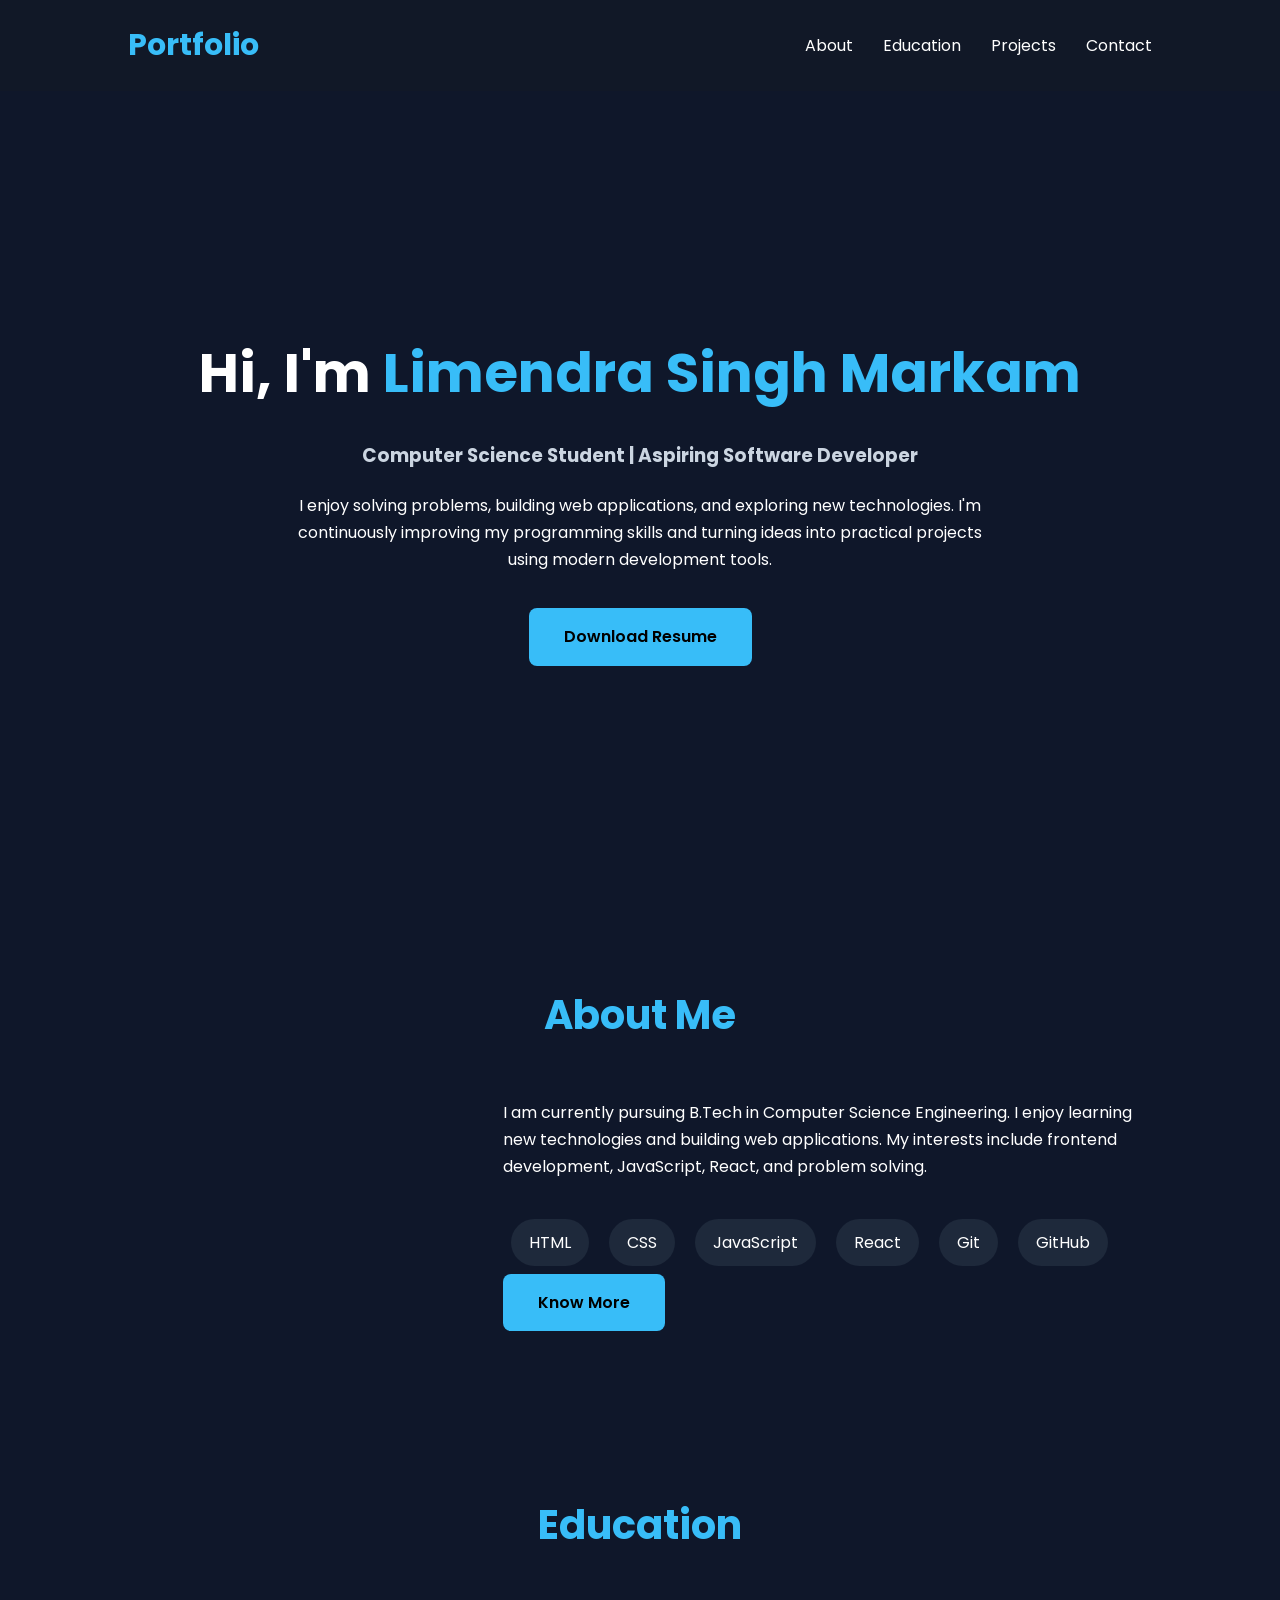
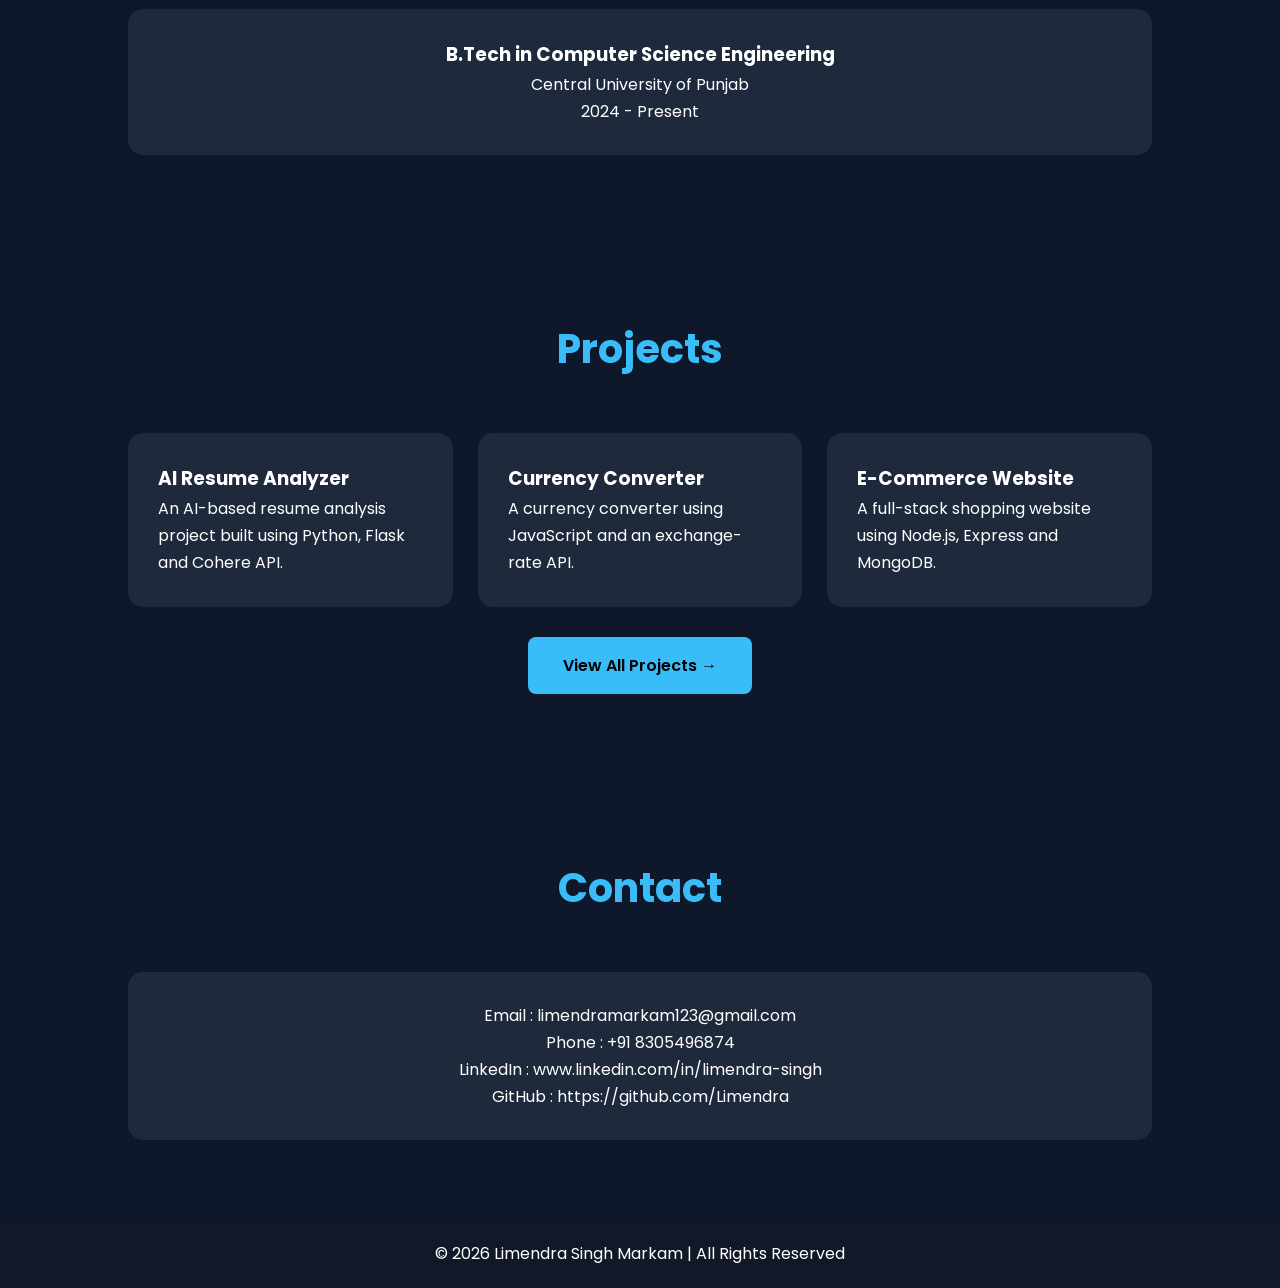
<file: index.html>
<!DOCTYPE html>
<html lang="en">
<head>
    <meta charset="UTF-8">
    <meta name="viewport" content="width=device-width, initial-scale=1.0">
    <title>Limendra Singh Markam | Portfolio</title>

    <link rel="stylesheet" href="style.css">

    <link rel="preconnect" href="https://fonts.googleapis.com">
    <link rel="preconnect" href="https://fonts.gstatic.com" crossorigin>
    <link href="https://fonts.googleapis.com/css2?family=Poppins:wght@300;400;500;600;700&display=swap" rel="stylesheet">
</head>

<body>

    <!-- Navbar -->

    <header>
        <nav class="navbar">
            <h2 class="logo"><a href="index.html">Portfolio</a></h2>

            <ul class="nav-links">
                <li><a href="about.html">About</a></li>
                <li><a href="education.html">Education</a></li>
                <li><a href="projects.html">Projects</a></li>
                <li><a href="contact.html">Contact</a></li>
            </ul>
        </nav>
    </header>

    <!-- Hero -->

    <section class="hero">

        <div class="hero-text">
            <h1>Hi, I'm <span>Limendra Singh Markam</span></h1>

            <h3>Computer Science Student | Aspiring Software Developer</h3>

            <p>
                

I enjoy solving problems, building web applications, and exploring new technologies. I'm continuously improving my programming skills and turning ideas into practical projects using modern development tools.
            </p>

            
<a href="https://drive.google.com/uc?export=download&id=1y_uPXjyFBEd6R1rvrk5X_C9hC8ea55EF"
   class="btn"
   target="_blank"
   rel="noopener noreferrer">
    Download Resume
</a>


        </div>

    </section>

    <!-- About -->

    <section id="about">

        <h2 class="section-title">About Me</h2>

        <div class="about-container">

            <div class="about-image">
                <!-- Add your profile image here later -->
            </div>

            <div class="about-content">

                <p>
                    I am currently pursuing B.Tech in Computer Science Engineering.
                    I enjoy learning new technologies and building web applications.
                    My interests include frontend development, JavaScript, React,
                    and problem solving.
                </p>

                <div class="skills">
                    <span>HTML</span>
                    <span>CSS</span>
                    <span>JavaScript</span>
                    <span>React</span>
                    <span>Git</span>
                    <span>GitHub</span>
                </div>

                <a href="about.html" class="btn">Know More</a>

            </div>

        </div>

    </section>

    <!-- Education -->

    <section id="education">

        <h2 class="section-title">Education</h2>

        <div class="card">

            <h3>B.Tech in Computer Science Engineering</h3>

            <p>Central University of Punjab</p>

            <p>2024 - Present</p>

        </div>

       
    </section>

    <!-- Featured Projects -->

    <section id="projects">

        <h2 class="section-title">Projects</h2>

        <div class="project-container">

            <div class="project-card">

                <h3>AI Resume Analyzer</h3>

                <p>
                    An AI-based resume analysis project built using Python,
                    Flask and Cohere API.
                </p>

            </div>

            <div class="project-card">

                <h3>Currency Converter</h3>

                <p>
                    A currency converter using JavaScript and an exchange-rate API.
                </p>

            </div>

            <div class="project-card">

                <h3>E-Commerce Website</h3>

                <p>
                    A full-stack shopping website using Node.js, Express and MongoDB.
                </p>

            </div>

        </div>

        <div class="projects-more">
            <a href="projects.html" class="btn">View All Projects →</a>
        </div>

    </section>

    <!-- Contact -->

    <section id="contact">

        <h2 class="section-title">Contact</h2>

        <div class="contact-box">

            <p>Email : limendramarkam123@gmail.com</p>

            <p>Phone : +91 8305496874</p>

            <p>LinkedIn : www.linkedin.com/in/limendra-singh</p>

            <p>GitHub : https://github.com/Limendra</p>

        </div>

    </section>

    <!-- Footer -->

    <footer>
        <p>© 2026 Limendra Singh Markam | All Rights Reserved</p>
    </footer>

</body>
</html>
</file>
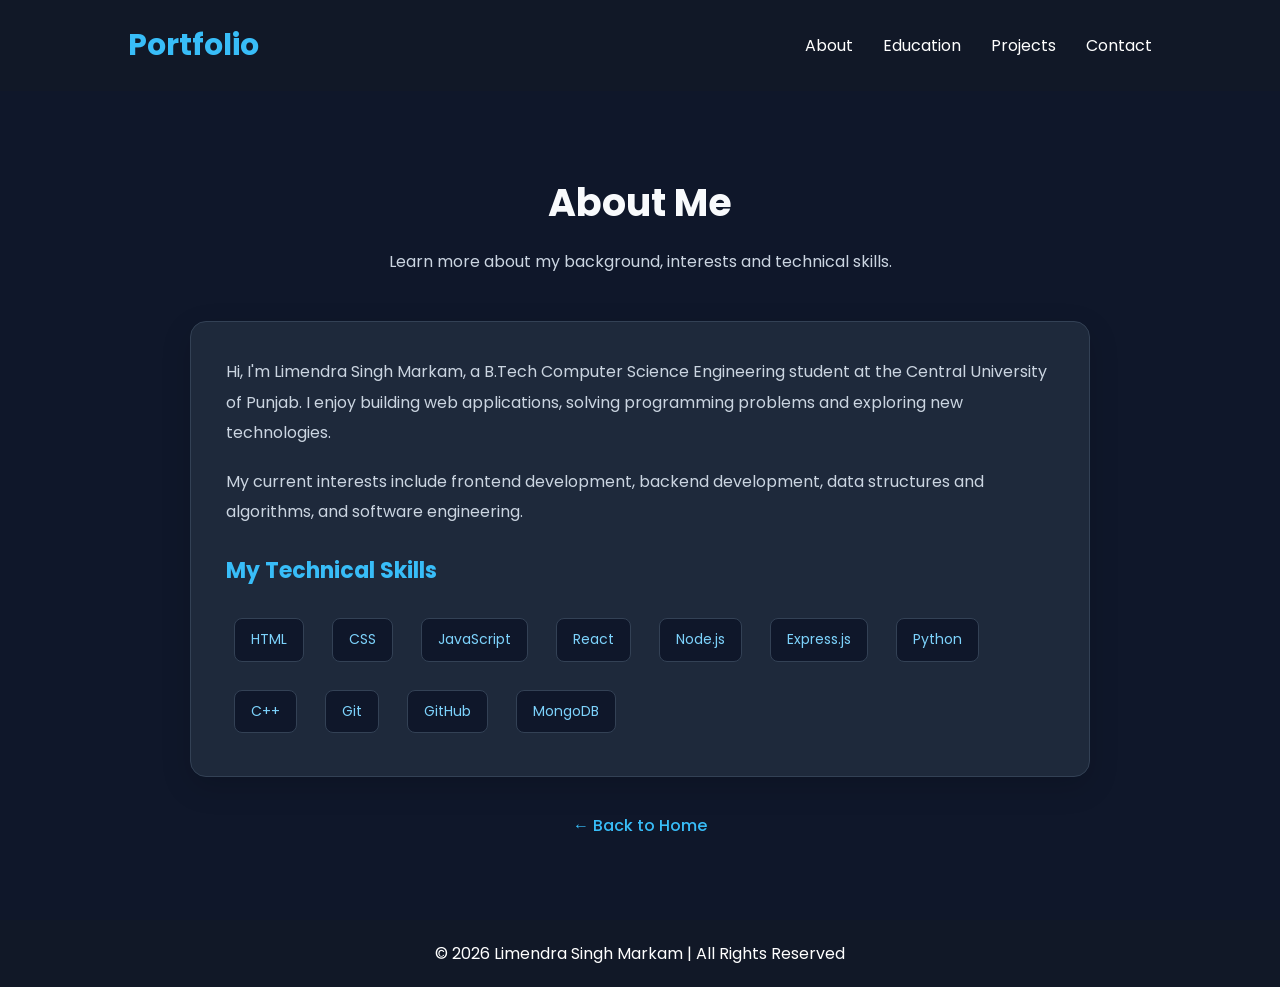
<file: about.html>
<!DOCTYPE html>
<html lang="en">
<head>
    <meta charset="UTF-8">
    <meta name="viewport" content="width=device-width, initial-scale=1.0">
    <title>About Me | Limendra Singh Markam</title>

    <link rel="stylesheet" href="style.css">

    <link rel="preconnect" href="https://fonts.googleapis.com">
    <link rel="preconnect" href="https://fonts.gstatic.com" crossorigin>
    <link href="https://fonts.googleapis.com/css2?family=Poppins:wght@300;400;500;600;700&display=swap" rel="stylesheet">
</head>

<body class="about-page">

    <!-- Navbar -->
    <header>
        <nav class="navbar">
            <h2 class="logo"><a href="index.html">Portfolio</a></h2>

            <ul class="nav-links">
                <li><a href="about.html">About</a></li>
                <li><a href="education.html">Education</a></li>
                <li><a href="projects.html">Projects</a></li>
                <li><a href="contact.html">Contact</a></li>
            </ul>
        </nav>
    </header>

    <!-- About Page -->
    <section class="subpage-section">

        <div class="subpage-heading">
            <h1>About Me</h1>
            <p>Learn more about my background, interests and technical skills.</p>
        </div>

        <div class="about-page-content">

            <p>
                Hi, I'm Limendra Singh Markam, a B.Tech Computer Science
                Engineering student at the Central University of Punjab.
                I enjoy building web applications, solving programming
                problems and exploring new technologies.
            </p>

            <p>
                My current interests include frontend development,
                backend development, data structures and algorithms,
                and software engineering.
            </p>

            <h3>My Technical Skills</h3>

            <div class="skills">
                <span>HTML</span>
                <span>CSS</span>
                <span>JavaScript</span>
                <span>React</span>
                <span>Node.js</span>
                <span>Express.js</span>
                <span>Python</span>
                <span>C++</span>
                <span>Git</span>
                <span>GitHub</span>
                <span>MongoDB</span>
            </div>

        </div>

        <a href="index.html" class="subpage-back">← Back to Home</a>

    </section>

    <!-- Footer -->
    <footer>
        <p>© 2026 Limendra Singh Markam | All Rights Reserved</p>
    </footer>

</body>
</html>
</file>
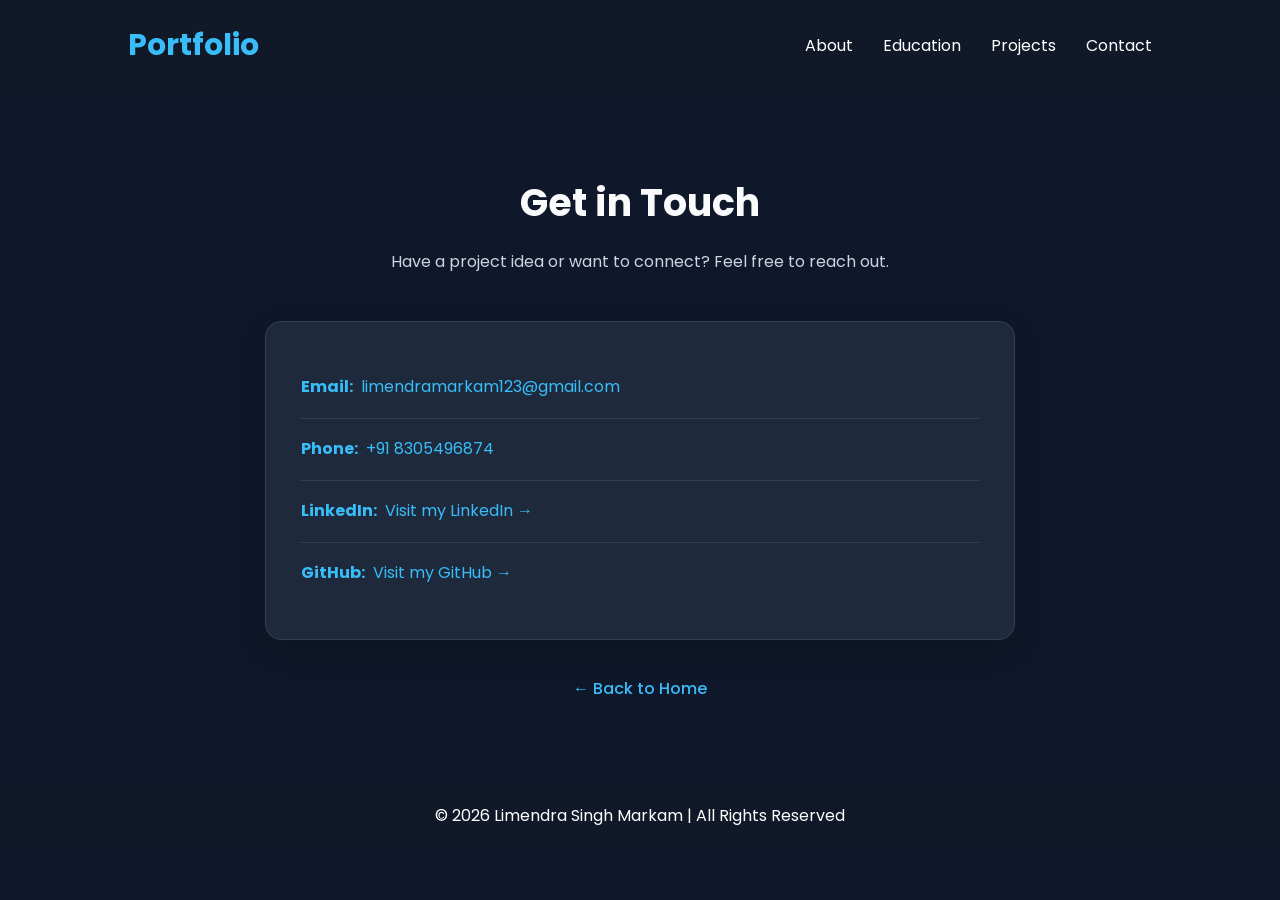
<file: contact.html>
<!DOCTYPE html>
<html lang="en">
<head>
    <meta charset="UTF-8">
    <meta name="viewport" content="width=device-width, initial-scale=1.0">
    <title>Contact | Limendra Singh Markam</title>

    <link rel="stylesheet" href="style.css">

    <link rel="preconnect" href="https://fonts.googleapis.com">
    <link rel="preconnect" href="https://fonts.gstatic.com" crossorigin>
    <link href="https://fonts.googleapis.com/css2?family=Poppins:wght@300;400;500;600;700&display=swap" rel="stylesheet">
</head>

<body class="contact-page">

    <!-- Navbar -->
    <header>
        <nav class="navbar">
            <h2 class="logo"><a href="index.html">Portfolio</a></h2>

            <ul class="nav-links">
                <li><a href="about.html">About</a></li>
                <li><a href="education.html">Education</a></li>
                <li><a href="projects.html">Projects</a></li>
                <li><a href="contact.html">Contact</a></li>
            </ul>
        </nav>
    </header>

    <!-- Contact Page -->
    <section class="subpage-section">

        <div class="subpage-heading">
            <h1>Get in Touch</h1>
            <p>Have a project idea or want to connect? Feel free to reach out.</p>
        </div>

        <div class="contact-box">

            <p>
                <strong>Email:</strong>
                <a href="mailto:limendramarkam123@gmail.com">
                    limendramarkam123@gmail.com
                </a>
            </p>

            <p>
                <strong>Phone:</strong>
                <a href="tel:+918305496874">+91 8305496874</a>
            </p>

            <p>
                <strong>LinkedIn:</strong>
                <a href="https://www.linkedin.com/in/limendra-singh/"
                   target="_blank" rel="noopener noreferrer">
                    Visit my LinkedIn →
                </a>
            </p>

            <p>
                <strong>GitHub:</strong>
                <a href="https://github.com/Limendra"
                   target="_blank" rel="noopener noreferrer">
                    Visit my GitHub →
                </a>
            </p>

        </div>

        <a href="index.html" class="subpage-back">← Back to Home</a>

    </section>

    <!-- Footer -->
    <footer>
        <p>© 2026 Limendra Singh Markam | All Rights Reserved</p>
    </footer>

</body>
</html>
</file>
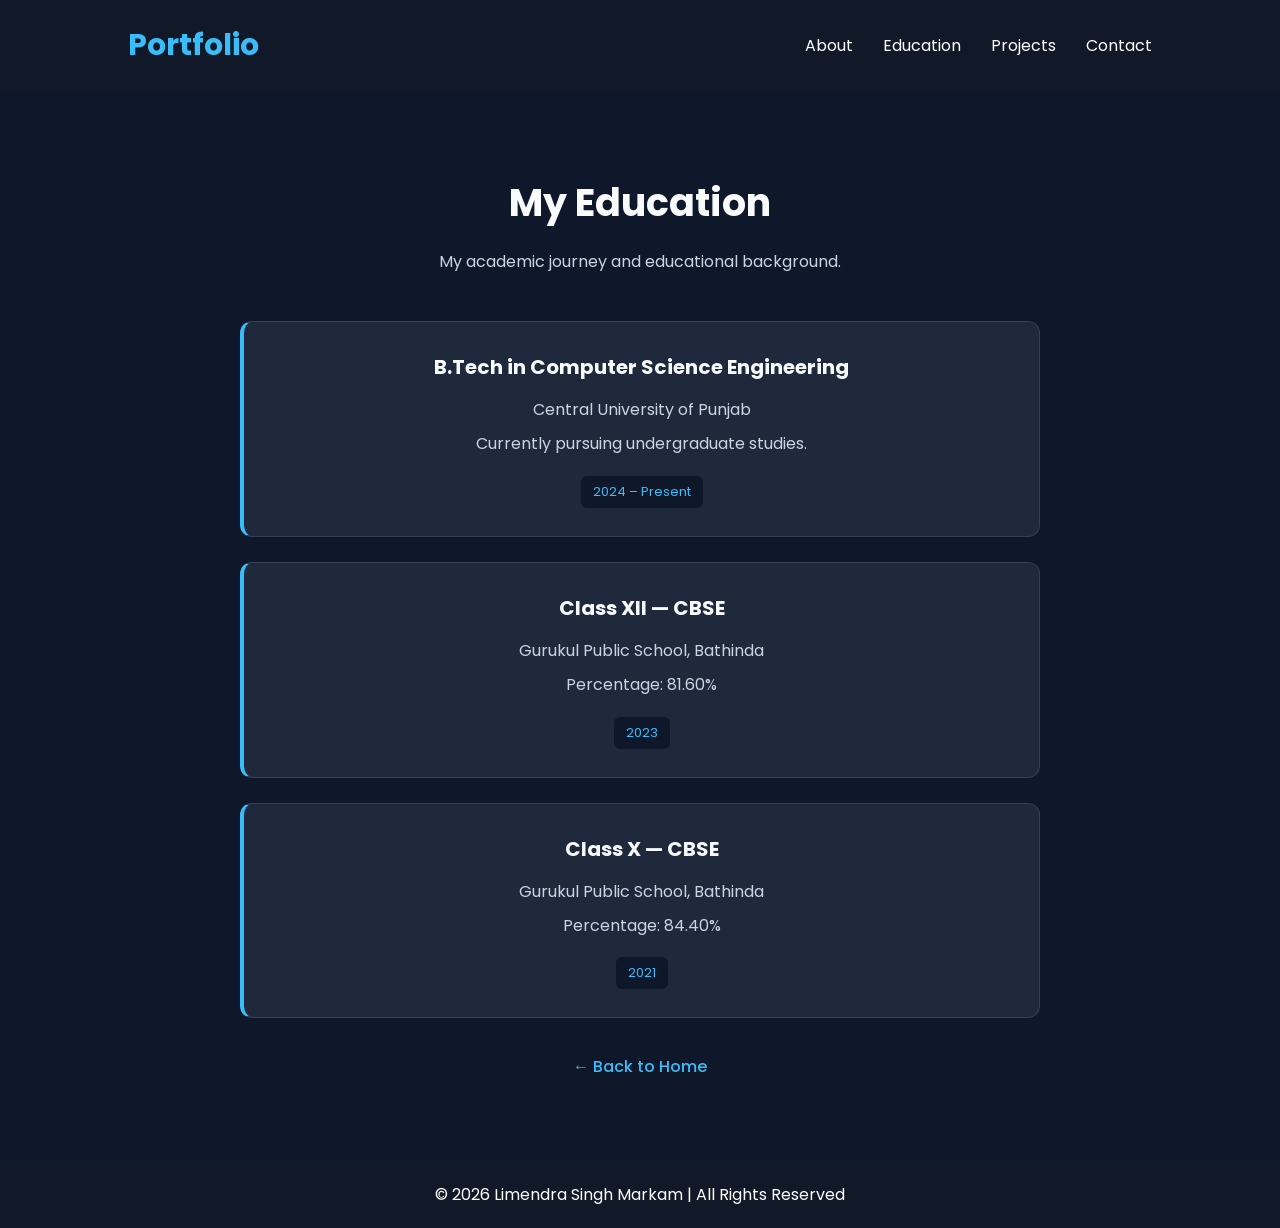
<file: education.html>
<!DOCTYPE html>
<html lang="en">
<head>
    <meta charset="UTF-8">
    <meta name="viewport" content="width=device-width, initial-scale=1.0">
    <title>Education | Limendra Singh Markam</title>

    <link rel="stylesheet" href="style.css">

    <link rel="preconnect" href="https://fonts.googleapis.com">
    <link rel="preconnect" href="https://fonts.gstatic.com" crossorigin>
    <link href="https://fonts.googleapis.com/css2?family=Poppins:wght@300;400;500;600;700&display=swap" rel="stylesheet">
</head>

<body class="education-page">

    <!-- Navbar -->
    <header>
        <nav class="navbar">
            <h2 class="logo"><a href="index.html">Portfolio</a></h2>

            <ul class="nav-links">
                <li><a href="about.html">About</a></li>
                <li><a href="education.html">Education</a></li>
                <li><a href="projects.html">Projects</a></li>
                <li><a href="contact.html">Contact</a></li>
            </ul>
        </nav>
    </header>

    <!-- Education Page -->
    <section class="subpage-section">

        <div class="subpage-heading">
            <h1>My Education</h1>
            <p>My academic journey and educational background.</p>
        </div>

        <div class="education-list">

            <div class="card">
                <h3>B.Tech in Computer Science Engineering</h3>
                <p>Central University of Punjab</p>
                <p>Currently pursuing undergraduate studies.</p>
                <span class="education-year">2024 – Present</span>
            </div>

            <div class="card">
                <h3>Class XII — CBSE</h3>
                <p>Gurukul Public School, Bathinda</p>
                <p>Percentage: 81.60%</p>
                <span class="education-year">2023</span>
            </div>

            <div class="card">
                <h3>Class X — CBSE</h3>
                <p>Gurukul Public School, Bathinda</p>
                <p>Percentage: 84.40%</p>
                <span class="education-year">2021</span>
            </div>

        </div>

        <a href="index.html" class="subpage-back">← Back to Home</a>

    </section>

    <!-- Footer -->
    <footer>
        <p>© 2026 Limendra Singh Markam | All Rights Reserved</p>
    </footer>

</body>
</html>
</file>
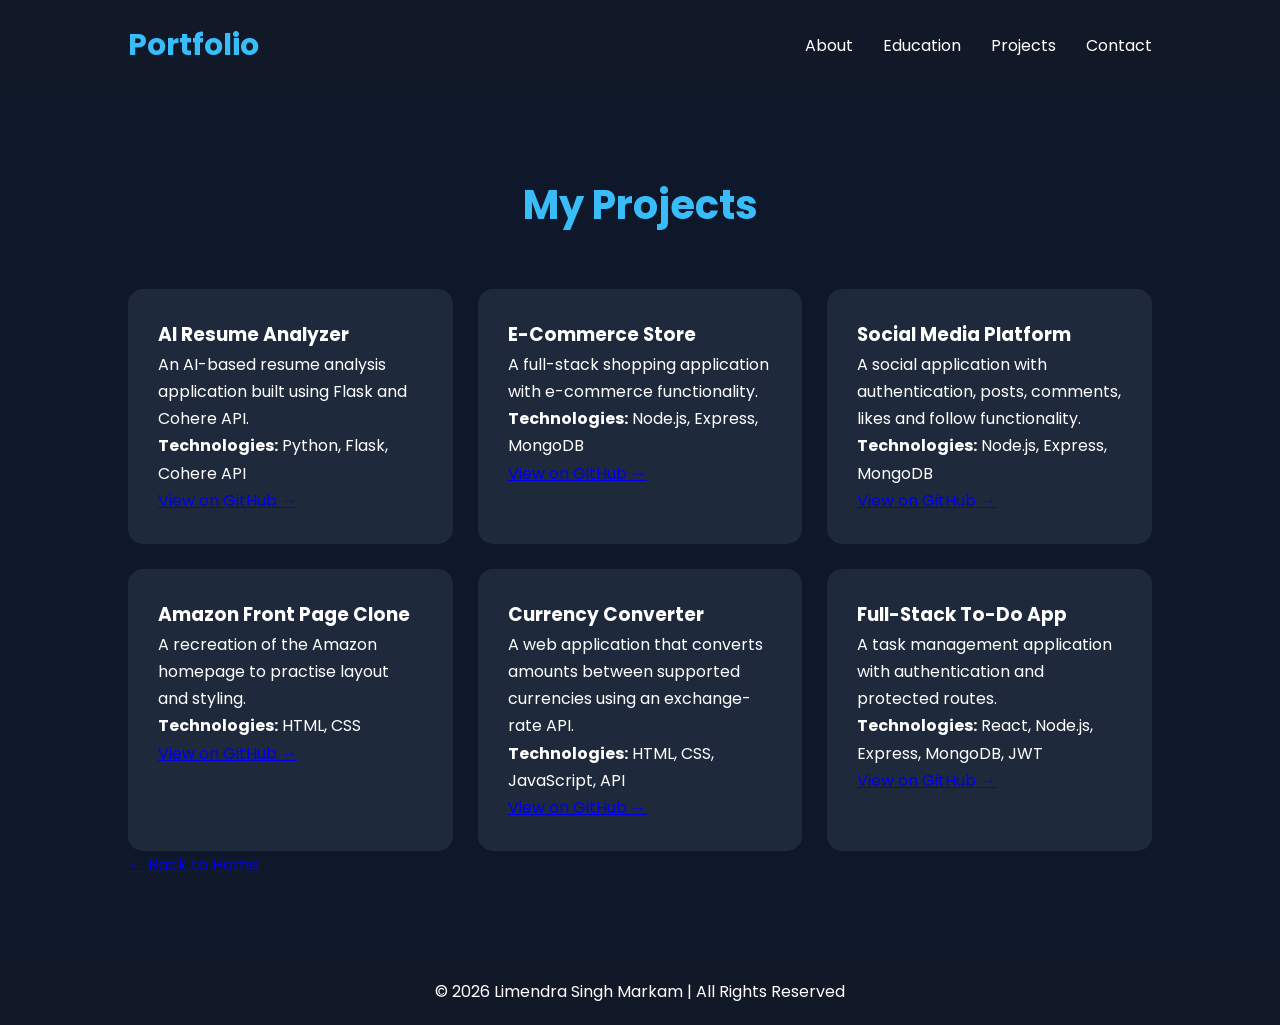
<file: projects.html>
<!DOCTYPE html>
<html lang="en">
<head>
    <meta charset="UTF-8">
    <meta name="viewport" content="width=device-width, initial-scale=1.0">
    <title>Projects | Limendra Singh Markam</title>
    <link rel="stylesheet" href="style.css">

    <link rel="preconnect" href="https://fonts.googleapis.com">
    <link rel="preconnect" href="https://fonts.gstatic.com" crossorigin>
    <link href="https://fonts.googleapis.com/css2?family=Poppins:wght@300;400;500;600;700&display=swap" rel="stylesheet">
</head>

<body>

    <header>
        <nav class="navbar">
            <h2 class="logo"><a href="index.html">Portfolio</a></h2>

            <ul class="nav-links">
                <li><a href="about.html">About</a></li>
                <li><a href="education.html">Education</a></li>
                <li><a href="projects.html">Projects</a></li>
                <li><a href="contact.html">Contact</a></li>
            </ul>
        </nav>
    </header>

    <section id="projects">

        <h2 class="section-title">My Projects</h2>

        <div class="project-container">

            <div class="project-card">
                <h3>AI Resume Analyzer</h3>
                <p>An AI-based resume analysis application built using Flask and Cohere API.</p>
                <p><strong>Technologies:</strong> Python, Flask, Cohere API</p>
                <a href="https://github.com/Limendra/resume-analyser" target="_blank" rel="noopener noreferrer">View on GitHub →</a>
            </div>

            <div class="project-card">
                <h3>E-Commerce Store</h3>
                <p>A full-stack shopping application with e-commerce functionality.</p>
                <p><strong>Technologies:</strong> Node.js, Express, MongoDB</p>
                <a href="https://github.com/Limendra/CodeAlpha_Ecommerce_Store" target="_blank" rel="noopener noreferrer">View on GitHub →</a>
            </div>

            <div class="project-card">
                <h3>Social Media Platform</h3>
                <p>A social application with authentication, posts, comments, likes and follow functionality.</p>
                <p><strong>Technologies:</strong> Node.js, Express, MongoDB</p>
                <a href="https://github.com/Limendra/CodeAlpha_SocialMediaPlatform" target="_blank" rel="noopener noreferrer">View on GitHub →</a>
            </div>

            <div class="project-card">
                <h3>Amazon Front Page Clone</h3>
                <p>A recreation of the Amazon homepage to practise layout and styling.</p>
                <p><strong>Technologies:</strong> HTML, CSS</p>
                <a href="https://github.com/Limendra/Amazon-front-page" target="_blank" rel="noopener noreferrer">View on GitHub →</a>
            </div>

            <div class="project-card">
                <h3>Currency Converter</h3>
                <p>A web application that converts amounts between supported currencies using an exchange-rate API.</p>
                <p><strong>Technologies:</strong> HTML, CSS, JavaScript, API</p>
                <a href="https://github.com/Limendra/Currency-Converter" target="_blank" rel="noopener noreferrer">View on GitHub →</a>
            </div>

            <div class="project-card">
                <h3>Full-Stack To-Do App</h3>
                <p>A task management application with authentication and protected routes.</p>
                <p><strong>Technologies:</strong> React, Node.js, Express, MongoDB, JWT</p>
                <a href="https://github.com/Limendra/fullstack-todo-app" target="_blank" rel="noopener noreferrer">View on GitHub →</a>
            </div>

        </div>

        <p><a href="index.html">← Back to Home</a></p>

    </section>

    <footer>
        <p>© 2026 Limendra Singh Markam | All Rights Reserved</p>
    </footer>

</body>
</html>
</file>
<file: style.css>
*{
    margin:0;
    padding:0;
    box-sizing:border-box;
    font-family:'Poppins',sans-serif;
}

html{
    scroll-behavior:smooth;
}

body{
    background:#0f172a;
    color:#fff;
    line-height:1.7;
}

section{
    padding:80px 10%;
}

.section-title{
    text-align:center;
    font-size:40px;
    margin-bottom:50px;
    color:#38bdf8;
}

.navbar{
    display:flex;
    justify-content:space-between;
    align-items:center;
    padding:20px 10%;
    background:#111827;
    position:sticky;
    top:0;
}

.logo{
    color:#38bdf8;
    font-size:30px;
}

.nav-links{
    display:flex;
    list-style:none;
    gap:30px;
}

.nav-links a{
    color:white;
    text-decoration:none;
    transition:.3s;
}

.nav-links a:hover{
    color:#38bdf8;
}

.hero{
    display:flex;
    justify-content:center;
    align-items:center;
    min-height:90vh;
    text-align:center;
}

.hero h1{
    font-size:55px;
    margin-bottom:20px;
}

.hero span{
    color:#38bdf8;
}

.hero h3{
    color:#cbd5e1;
    margin-bottom:20px;
}

.hero p{
    max-width:700px;
    margin:auto;
    margin-bottom:35px;
}

.btn{
    display:inline-block;
    padding:15px 35px;
    background:#38bdf8;
    color:#000;
    text-decoration:none;
    border-radius:8px;
    font-weight:600;
    transition:.3s;
}

.btn:hover{
    transform:translateY(-4px);
}

.about-container{
    display:grid;
    grid-template-columns:1fr 2fr;
    gap:50px;
    align-items:center;
}

.about-image img{
    width:100%;
    border-radius:15px;
}

.skills{
    margin-top:30px;
}

.skills span{
    display:inline-block;
    background:#1e293b;
    padding:10px 18px;
    margin:8px;
    border-radius:25px;
}

.card{
    background:#1e293b;
    padding:30px;
    border-radius:15px;
    text-align:center;
}

.project-container{
    display:grid;
    grid-template-columns:repeat(auto-fit,minmax(250px,1fr));
    gap:25px;
}

.project-card{
    background:#1e293b;
    padding:30px;
    border-radius:15px;
    transition:.3s;
}

.project-card:hover{
    transform:translateY(-8px);
}

.contact-box{
    background:#1e293b;
    padding:30px;
    border-radius:15px;
    text-align:center;
}

footer{
    text-align:center;
    padding:20px;
    background:#111827;
}

@media(max-width:768px){

    .navbar{
        flex-direction:column;
        gap:20px;
    }

    .nav-links{
        flex-wrap:wrap;
        justify-content:center;
    }

    .hero h1{
        font-size:38px;
    }

    .about-container{
        grid-template-columns:1fr;
        text-align:center;
    }

}


/* Navbar logo link */
.logo a {
    color: inherit;
    text-decoration: none;
}

/* View All Projects alignment */
.projects-more {
    text-align: center;
    margin-top: 30px;
}


/* =====================================
   SHARED STYLING FOR INNER PAGES
===================================== */

.subpage-section {
    min-height: 65vh;
    padding: 80px 8%;
}

.subpage-heading {
    text-align: center;
    margin-bottom: 45px;
}

.subpage-heading h1 {
    font-size: 38px;
    color: #f8fafc;
    margin-bottom: 12px;
}

.subpage-heading p {
    max-width: 650px;
    margin: 0 auto;
    color: #cbd5e1;
    line-height: 1.8;
}

.subpage-section .section-title {
    margin-bottom: 15px;
}

/* =====================================
   ABOUT PAGE
===================================== */

.about-page-content {
    max-width: 900px;
    margin: 0 auto;
    padding: 35px;
    background: #1e293b;
    border: 1px solid #334155;
    border-radius: 16px;
    box-shadow: 0 10px 30px rgba(0, 0, 0, 0.15);
}

.about-page-content p {
    color: #cbd5e1;
    font-size: 16px;
    line-height: 1.9;
    margin-bottom: 18px;
}

.about-page-content h3 {
    color: #38bdf8;
    font-size: 22px;
    margin: 25px 0 15px;
}

.about-page-content .skills {
    display: flex;
    flex-wrap: wrap;
    gap: 12px;
    margin-top: 20px;
}

.about-page-content .skills span {
    display: inline-block;
    padding: 9px 16px;
    background: #0f172a;
    border: 1px solid #334155;
    border-radius: 8px;
    color: #7dd3fc;
    font-size: 14px;
    transition: 0.3s ease;
}

.about-page-content .skills span:hover {
    border-color: #38bdf8;
    transform: translateY(-3px);
}

/* =====================================
   EDUCATION PAGE
===================================== */

.education-list {
    max-width: 800px;
    margin: 0 auto;
    display: grid;
    gap: 25px;
}

.education-page .card {
    position: relative;
    padding: 28px 30px;
    background: #1e293b;
    border: 1px solid #334155;
    border-left: 4px solid #38bdf8;
    border-radius: 12px;
    transition: transform 0.3s ease,
                border-color 0.3s ease,
                box-shadow 0.3s ease;
}

.education-page .card:hover {
    transform: translateY(-5px);
    border-color: #38bdf8;
    box-shadow: 0 10px 25px rgba(0, 0, 0, 0.2);
}

.education-page .card h3 {
    color: #f8fafc;
    font-size: 20px;
    margin-bottom: 12px;
}

.education-page .card p {
    color: #cbd5e1;
    line-height: 1.8;
    margin: 5px 0;
}

.education-page .education-year {
    display: inline-block;
    margin-top: 12px;
    padding: 5px 12px;
    background: #0f172a;
    color: #38bdf8;
    border-radius: 6px;
    font-size: 13px;
}

/* =====================================
   CONTACT PAGE
===================================== */

.contact-page .contact-box {
    max-width: 750px;
    margin: 0 auto;
    padding: 35px;
    background: #1e293b;
    border: 1px solid #334155;
    border-radius: 16px;
    box-shadow: 0 10px 30px rgba(0, 0, 0, 0.15);
}

.contact-page .contact-box p {
    display: flex;
    flex-wrap: wrap;
    gap: 8px;
    padding: 16px 0;
    margin: 0;
    border-bottom: 1px solid #334155;
    color: #cbd5e1;
    line-height: 1.8;
    overflow-wrap: anywhere;
}

.contact-page .contact-box p:last-child {
    border-bottom: none;
}

.contact-page .contact-box strong {
    color: #38bdf8;
}

.contact-page .contact-box a {
    color: #38bdf8;
    text-decoration: none;
    overflow-wrap: anywhere;
    transition: color 0.3s ease;
}

.contact-page .contact-box a:hover {
    color: #7dd3fc;
    text-decoration: underline;
}

/* =====================================
   INNER PAGE NAVIGATION
===================================== */

.subpage-back {
    display: block;
    width: fit-content;
    margin: 35px auto 0;
    color: #38bdf8;
    text-decoration: none;
    font-weight: 500;
    transition: color 0.3s ease;
}

.subpage-back:hover {
    color: #7dd3fc;
}

/* =====================================
   RESPONSIVE DESIGN
===================================== */

@media (max-width: 768px) {
    .subpage-section {
        padding: 60px 6%;
    }

    .subpage-heading h1 {
        font-size: 30px;
    }

    .about-page-content,
    .contact-page .contact-box {
        padding: 24px;
    }

    .education-page .card {
        padding: 22px;
    }
}

@media (max-width: 480px) {
    .subpage-section {
        padding: 45px 5%;
    }

    .subpage-heading h1 {
        font-size: 26px;
    }

    .about-page-content,
    .contact-page .contact-box {
        padding: 18px;
    }

    .education-page .card h3 {
        font-size: 18px;
    }
}
</file>
